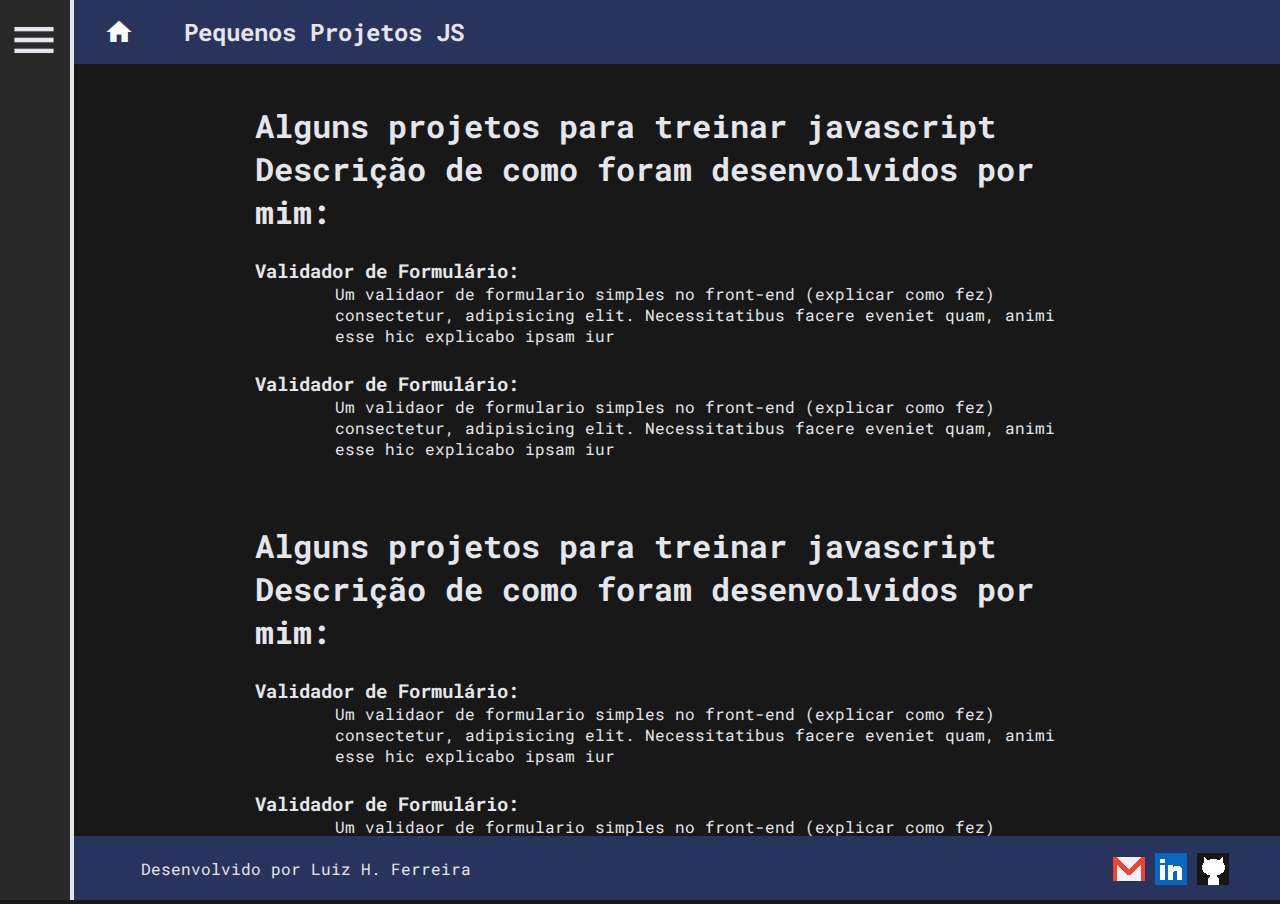
<file: index.html>
<!DOCTYPE html>
<html lang="pt-BR">
<head>
    <meta charset="UTF-8">
    <meta http-equiv="X-UA-Compatible" content="IE=edge">
    <meta name="viewport" content="width=device-width, initial-scale=1.0">

    <link rel="stylesheet" href="./assets/css/mainStyle.css">
    <link rel="stylesheet" href="./assets/css/nav.css">
    <link rel="stylesheet" href="./assets/css/footer.css">
    <link href="https://fonts.googleapis.com/icon?family=Material+Icons" rel="stylesheet">
    <title>Pequenos Projetos JS</title>
</head>
<body>

    <nav></nav>

    <main>
        <header></header>

        <section>
            <h1>Alguns projetos para treinar javascript Descrição de como foram desenvolvidos por mim:</h1>

            <div class="text-container">
                <h3>Validador de Formulário:</h3>
                <p>Um validaor de formulario simples no front-end  (explicar como fez) 
                    consectetur, adipisicing elit. Necessitatibus facere eveniet quam, 
                    animi esse hic explicabo ipsam iur</p>
            </div>

            <div class="text-container">
                <h3>Validador de Formulário:</h3>
                <p>Um validaor de formulario simples no front-end  (explicar como fez) 
                    consectetur, adipisicing elit. Necessitatibus facere eveniet quam, 
                    animi esse hic explicabo ipsam iur</p>
            </div>
        </section>

        <section>
            <h1>Alguns projetos para treinar javascript Descrição de como foram desenvolvidos por mim:</h1>

            <div class="text-container">
                <h3>Validador de Formulário:</h3>
                <p>Um validaor de formulario simples no front-end  (explicar como fez) 
                    consectetur, adipisicing elit. Necessitatibus facere eveniet quam, 
                    animi esse hic explicabo ipsam iur</p>
            </div>

            <div class="text-container">
                <h3>Validador de Formulário:</h3>
                <p>Um validaor de formulario simples no front-end  (explicar como fez) 
                    consectetur, adipisicing elit. Necessitatibus facere eveniet quam, 
                    animi esse hic explicabo ipsam iur</p>
            </div>
        </section>

        <!-- <section>
            <h1>Alguns projetos para treinar javascript Descrição de como foram desenvolvidos por mim:</h1>

            <div class="text-container">
                <h3>Validador de Formulário:</h3>
                <p>Um validaor de formulario simples no front-end  (explicar como fez) 
                    consectetur, adipisicing elit. Necessitatibus facere eveniet quam, 
                    animi esse hic explicabo ipsam iur</p>
            </div>

            <div class="text-container">
                <h3>Validador de Formulário:</h3>
                <p>Um validaor de formulario simples no front-end  (explicar como fez) 
                    consectetur, adipisicing elit. Necessitatibus facere eveniet quam, 
                    animi esse hic explicabo ipsam iur</p>
            </div>
        </section> -->       

        <footer></footer>
    </main>
    
    <script type="module" src="./assets/js/main.js"></script>

</body>
</html>
</file>
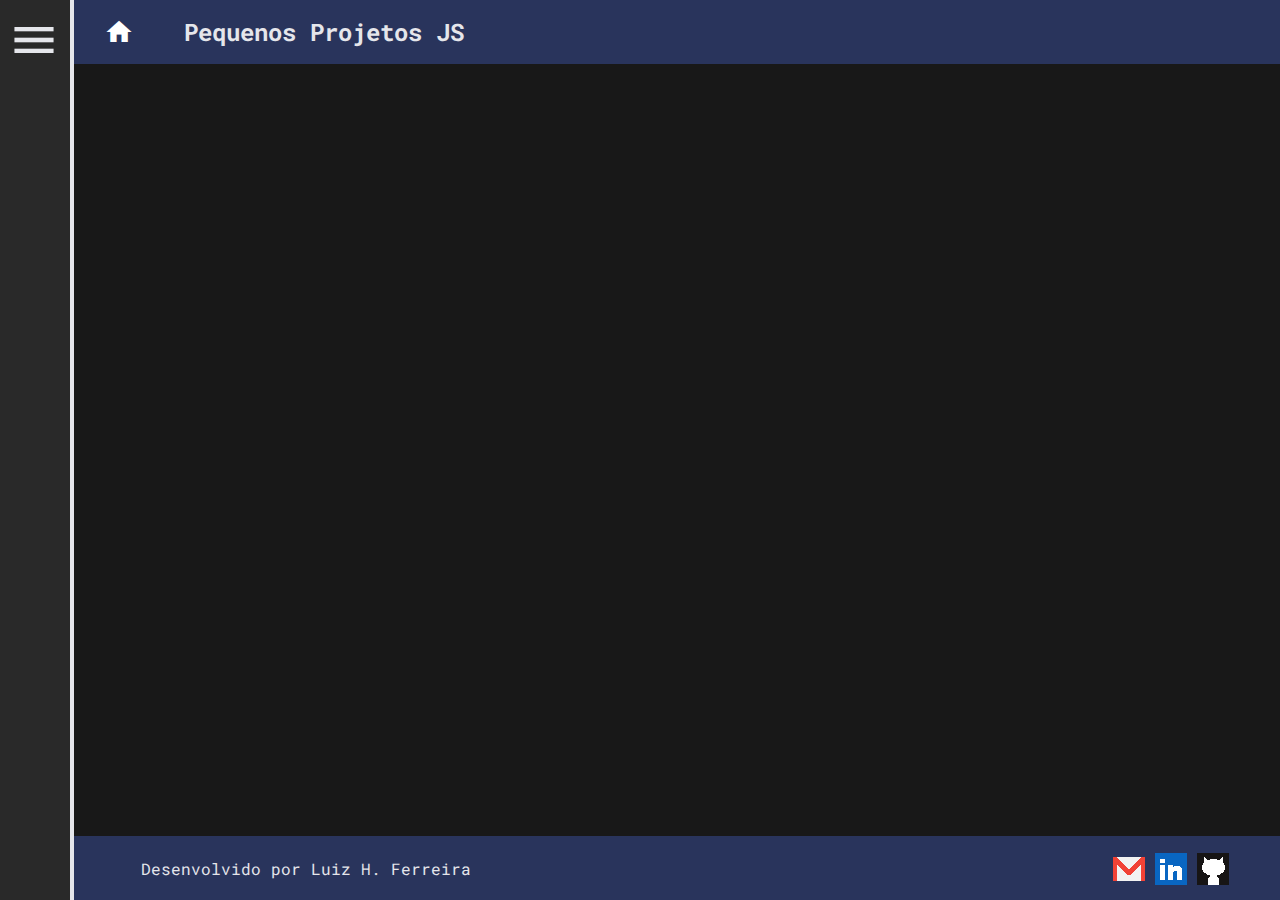
<file: pages/calculadoraDeIMC.html>
<!DOCTYPE html>
<html lang="pt-BR">
<head>
    <meta charset="UTF-8">
    <meta http-equiv="X-UA-Compatible" content="IE=edge">
    <meta name="viewport" content="width=device-width, initial-scale=1.0">

    <link rel="stylesheet" href="../assets/css/mainStyle.css">
    <link rel="stylesheet" href="../assets/css/nav.css">
    <link rel="stylesheet" href="../assets/css/footer.css">
    <link href="https://fonts.googleapis.com/icon?family=Material+Icons" rel="stylesheet">
    <title>Calculadora de IMC</title>
</head>
<body>

    <nav></nav>

    <main>
        <header></header>


        <footer></footer>
    </main>
    
    <script type="module" src="../assets/js/main.js"></script>

</body>
</html>
</file>
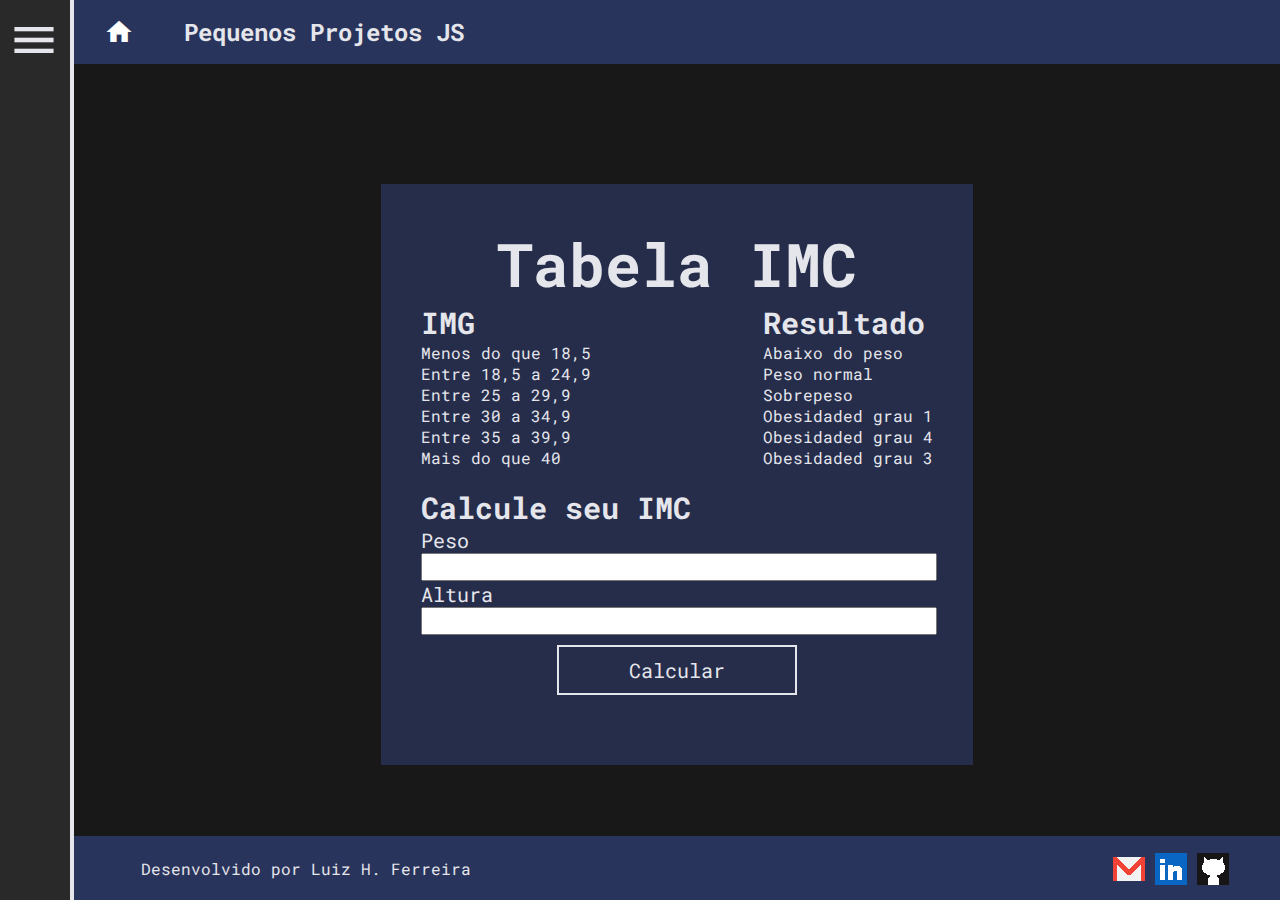
<file: pages/calculadoraIMC.html>
<!DOCTYPE html>
<html lang="pt-BR">

<head>
    <meta charset="UTF-8">
    <meta http-equiv="X-UA-Compatible" content="IE=edge">
    <meta name="viewport" content="width=device-width, initial-scale=1.0">

    <link rel="stylesheet" href="../assets/css/mainStyle.css">
    <link rel="stylesheet" href="../assets/css/nav.css">
    <link rel="stylesheet" href="../assets/css/footer.css">

    <link rel="stylesheet" href="../assets/css/calculadoraIMG.css">

    <link href="https://fonts.googleapis.com/icon?family=Material+Icons" rel="stylesheet">
    <title>Calculadora de IMC</title>
</head>

<body>

    <nav></nav>

    <main>
        <header></header>

        <div class="main-container">

            <h1>Tabela IMC</h1>
            <div class="table">
                <ul>
                    <li>
                        <h2>IMG</h2>
                    </li>
                    <li>Menos do que 18,5</li>
                    <li>Entre 18,5 a 24,9</li>
                    <li>Entre 25 a 29,9</li>
                    <li>Entre 30 a 34,9</li>
                    <li>Entre 35 a 39,9</li>
                    <li>Mais do que 40</li>
                </ul>

                <ul>
                    <li>
                        <h2>Resultado</h2>
                    </li>
                    <li>Abaixo do peso</li>
                    <li>Peso normal</li>
                    <li>Sobrepeso</li>
                    <li>Obesidaded grau 1</li>
                    <li>Obesidaded grau 4</li>
                    <li>Obesidaded grau 3</li>
                </ul>
            </div>
            <h2>Calcule seu IMC</h2>

            <div class="input-container">
                <label for="input-1">Peso</label>
                <input type="text" id="peso">
                <label for="input-2">Altura</label>
                <input type="text" id="altura" onkeyup="formatarAltura(this)">

                <div class="btn-container">
                    <button class="main-btn" onclick="calcular()">Calcular</button>
                </div>
            </div>

            <p class="resultado"></p>
        </div>

        <footer></footer>
    </main>

    <script type="module" src="../assets/js/main.js"></script>
    <script src="../assets/js/calculadoraIMG.js"></script>

</body>

</html>
</file>
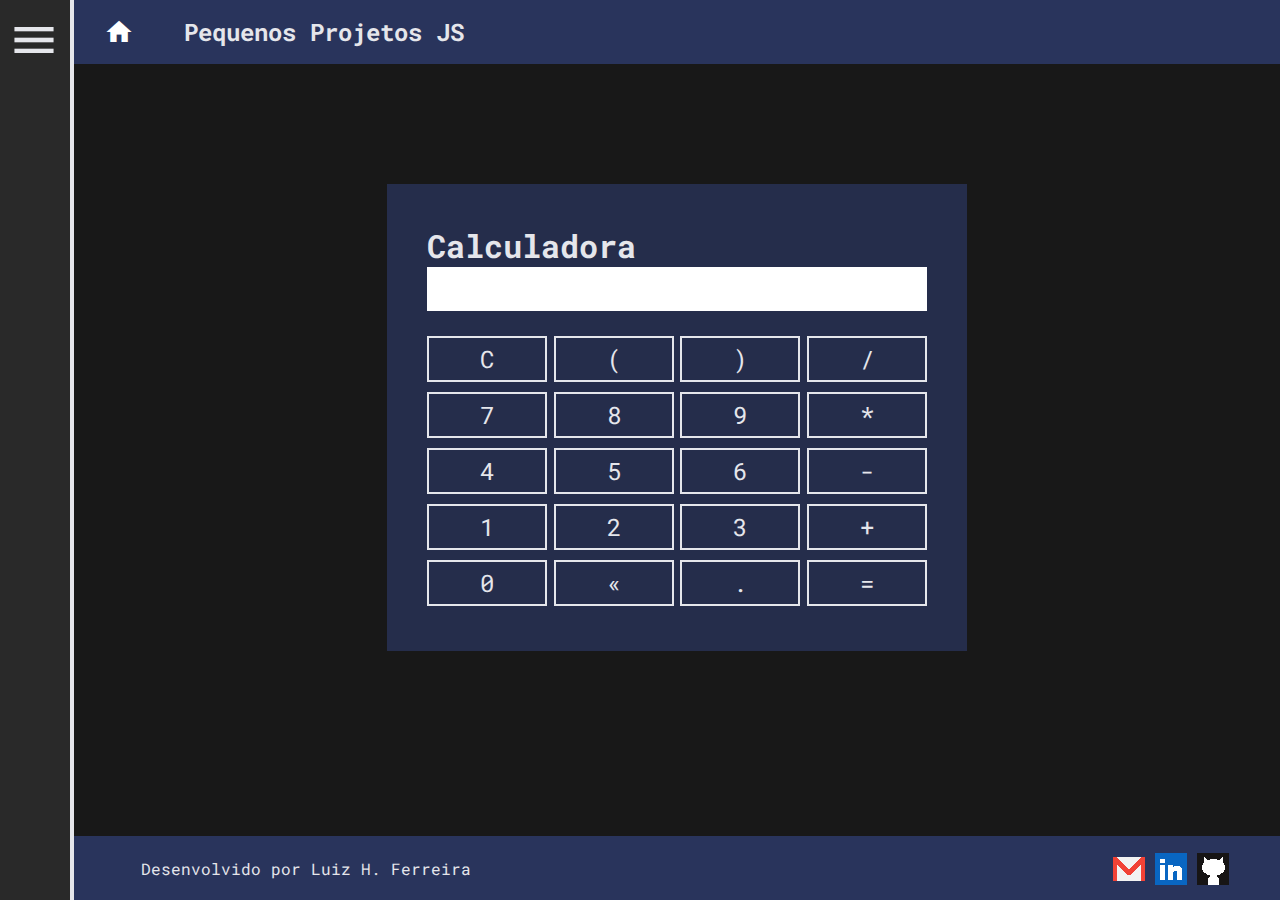
<file: pages/calculadoraSimple.html>
<!DOCTYPE html>
<html lang="pt-BR">

<head>
    <meta charset="UTF-8">
    <meta http-equiv="X-UA-Compatible" content="IE=edge">
    <meta name="viewport" content="width=device-width, initial-scale=1.0">

    <link rel="stylesheet" href="../assets/css/mainStyle.css">
    <link rel="stylesheet" href="../assets/css/nav.css">
    <link rel="stylesheet" href="../assets/css/footer.css">

    <link rel="stylesheet" href="../assets/css/calculator.css">

    <link href="https://fonts.googleapis.com/icon?family=Material+Icons" rel="stylesheet">
    <title>Calculadora Simple</title>

</head>

<body>

    <nav></nav>

    <main>
        <header></header>

        <div class="main-container">
            <h1>Calculadora</h1>

            <input type="text" readonly="true">

            <div class="btn-container">
                <button class="main-btn btn-clear"> C </button>
                <button class="main-btn btn-num"> ( </button>
                <button class="main-btn btn-num"> ) </button>
                <button class="main-btn btn-num"> / </button>
            </div>

            <div class="btn-container">
                <button class="main-btn btn-num"> 7 </button>
                <button class="main-btn btn-num"> 8 </button>
                <button class="main-btn btn-num"> 9 </button>
                <button class="main-btn btn-num"> * </button>
            </div>

            <div class="btn-container">
                <button class="main-btn btn-num"> 4 </button>
                <button class="main-btn btn-num"> 5 </button>
                <button class="main-btn btn-num"> 6 </button>
                <button class="main-btn btn-num"> - </button>
            </div>

            <div class="btn-container">
                <button class="main-btn btn-num"> 1 </button>
                <button class="main-btn btn-num"> 2 </button>
                <button class="main-btn btn-num"> 3 </button>
                <button class="main-btn btn-num"> + </button>
            </div>

            <div class="btn-container">
                <button class="main-btn btn-num"> 0 </button>
                <button class="main-btn btn-del">&laquo</button>
                <button class="main-btn btn-num"> . </button>
                <button class="main-btn btn-resol"> = </button>
            </div>

        </div>

        <footer></footer>
    </main>

    <script type="module" src="../assets/js/main.js"></script>
    <script src="../assets/js/calculadora.js"></script>

</body>

</html>
</file>
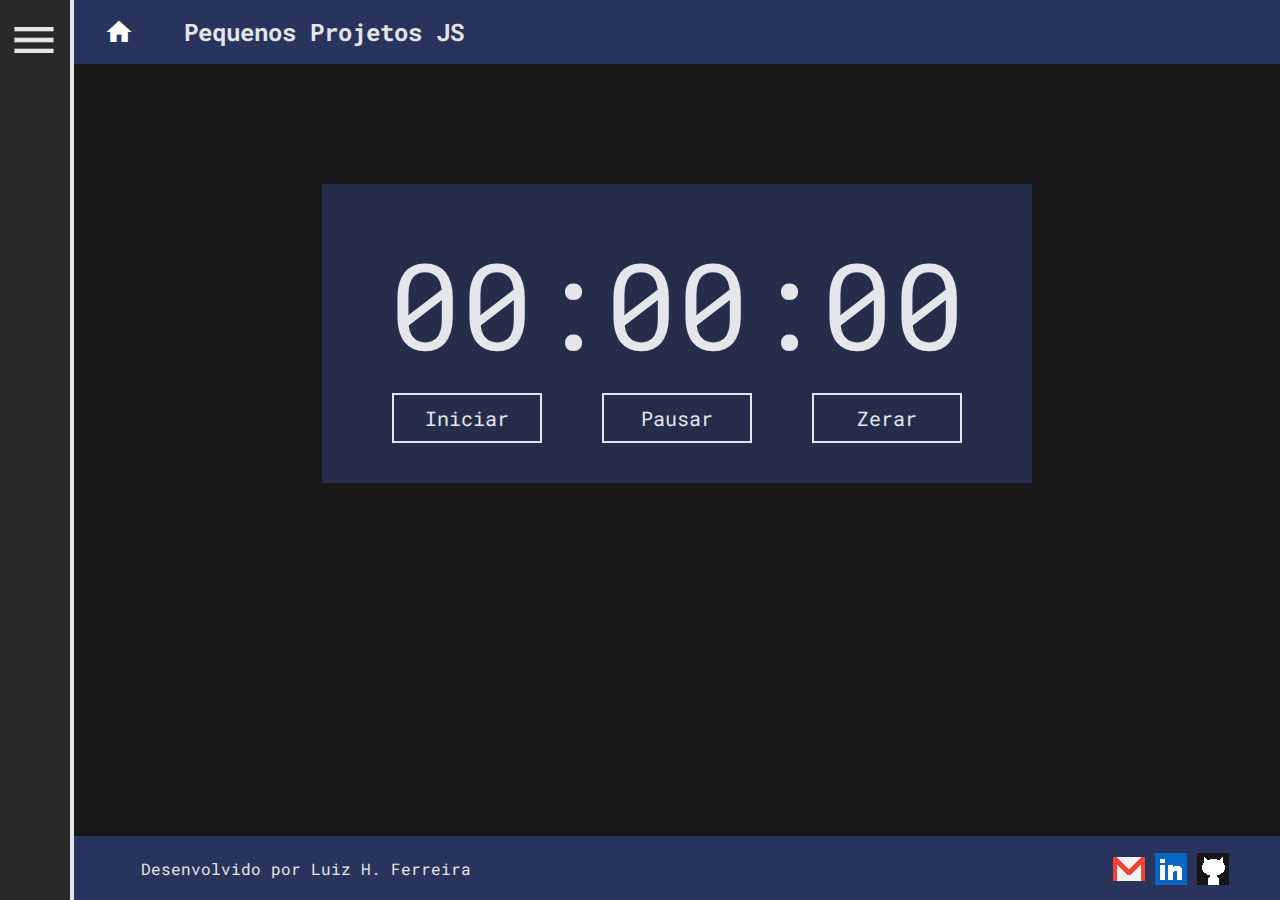
<file: pages/cronometro.html>
<!DOCTYPE html>
<html lang="pt-BR">
<head>
    <meta charset="UTF-8">
    <meta http-equiv="X-UA-Compatible" content="IE=edge">
    <meta name="viewport" content="width=device-width, initial-scale=1.0">

    <link rel="stylesheet" href="../assets/css/mainStyle.css">
    <link rel="stylesheet" href="../assets/css/nav.css">
    <link rel="stylesheet" href="../assets/css/footer.css">

    <link rel="stylesheet" href="../assets/css/cronometro.css">

    <link href="https://fonts.googleapis.com/icon?family=Material+Icons" rel="stylesheet">
    <title>Cronômetro</title>
</head>
<body>

    <nav></nav>

    <main>
        <header></header>

        <div class="main-container">

            <div class="timer"> 
                <p>00:00:00</p>
            </div>

            <div class="btn-container">
                <button class="main-btn" >Iniciar</button>
                <button class="main-btn" >Pausar</button>
                <button class="main-btn" >Zerar</button>
            </div>
        </div>

        <footer></footer>
    </main>
    
    <script type="module" src="../assets/js/main.js"></script>
    <script src="../assets/js/cronometro.js"></script>

</body>
</html>
</file>
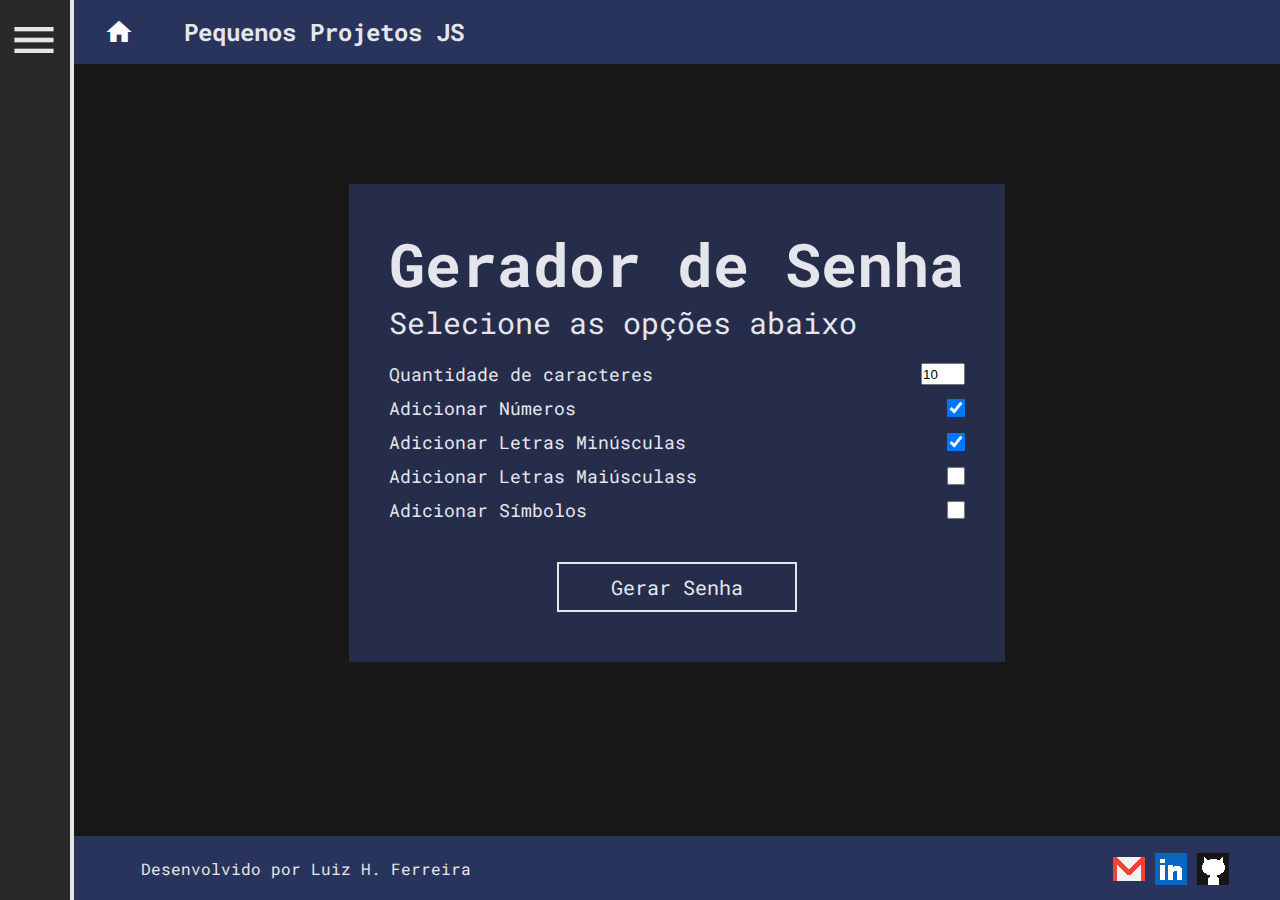
<file: pages/geradorSenha.html>
<!DOCTYPE html>
<html lang="pt-BR">
<head>
    <meta charset="UTF-8">
    <meta http-equiv="X-UA-Compatible" content="IE=edge">
    <meta name="viewport" content="width=device-width, initial-scale=1.0">

    <link rel="stylesheet" href="../assets/css/mainStyle.css">
    <link rel="stylesheet" href="../assets/css/nav.css">
    <link rel="stylesheet" href="../assets/css/footer.css">

    <link rel="stylesheet" href="../assets/css/geradorSenha.css">

    <link href="https://fonts.googleapis.com/icon?family=Material+Icons" rel="stylesheet">
    <title>Gerador de Senha</title>
</head>
<body>

    <nav></nav>

    <main>
        <header></header>

        <dic class="main-container">
            <h1>Gerador de Senha</h1>
            <p>Selecione as opções abaixo</p>
            
            <div class="input-container">
                <div class="text-input-container">
                    <p>Quantidade de caracteres</p> 
                    <input type="number" id="NumCharacter" value="10">
                </div>

                <div class="text-input-container">
                    <p>Adicionar Números</p>
                    <input type="checkbox" id="chk-num" checked>
                </div>

                <div class="text-input-container">
                    <p>Adicionar Letras Minúsculas</p>
                    <input type="checkbox" id="chk-min" checked>
                </div>

                <div class="text-input-container">
                    <p>Adicionar Letras Maiúsculass</p>
                    <input type="checkbox" id="chk-mai">
                </div>

                <div class="text-input-container">
                    <p>Adicionar Símbolos</p>
                    <input type="checkbox" id="chk-sym">
                </div>

                <div class="password-container">
                    <input class="password" readonly="true">
                    <i class="material-icons btn-icon" onclick="btnCopy()" title="Copiar Senha">content_copy</i>
                </div>

                <div class="btn-container">
                    <button class="main-btn" id="new-password" >Gerar Senha</button>
                </div>

            </div>
        </dic>

        <footer></footer>
    </main>
    
    <script type="module" src="../assets/js/main.js"></script>
    <script src="../assets/js/geradorSenha.js"></script>

</body>
</html>
</file>
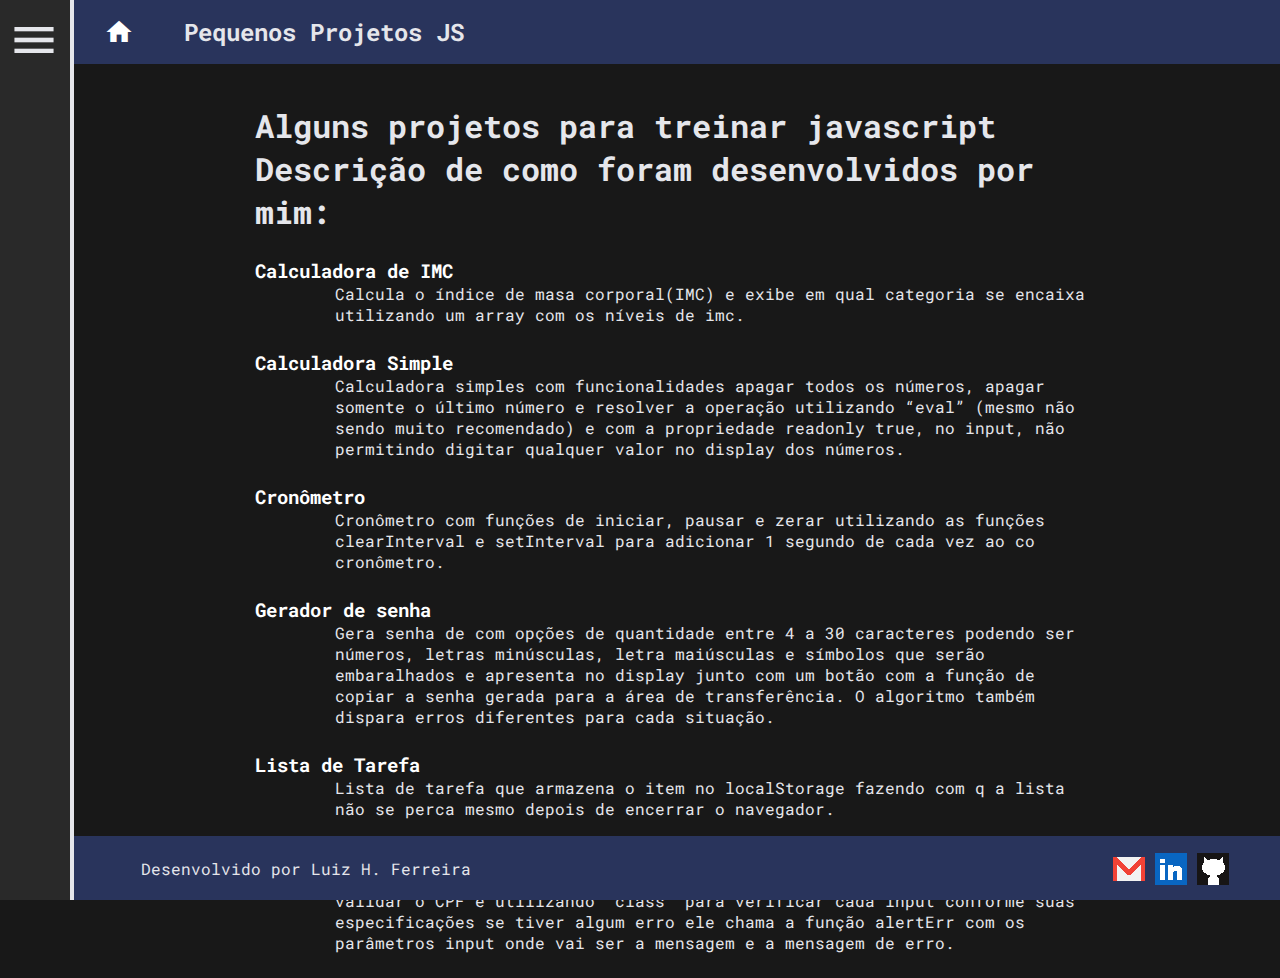
<file: pages/home.html>
<!DOCTYPE html>
<html lang="pt-BR">
<head>
    <meta charset="UTF-8">
    <meta http-equiv="X-UA-Compatible" content="IE=edge">
    <meta name="viewport" content="width=device-width, initial-scale=1.0">

    <link rel="stylesheet" href="../assets/css/mainStyle.css">
    <link rel="stylesheet" href="../assets/css/nav.css">
    <link rel="stylesheet" href="../assets/css/footer.css">
    <link href="https://fonts.googleapis.com/icon?family=Material+Icons" rel="stylesheet">
    <title>Pequenos Projetos JS</title>

    <style>
        a:hover{
            font-style: italic;
            text-decoration: underline;
        }
    </style>
</head>

<body>

    <nav></nav>

    <main>

        <header></header>

        <section>
            <h1>Alguns projetos para treinar javascript Descrição de como foram desenvolvidos por mim:</h1>

            <div class="text-container">
                <a href="./calculadoraIMC.html"><h3>Calculadora de IMC</h3></a>
                <p>Calcula o índice de masa corporal(IMC) e exibe em qual categoria se encaixa utilizando um array com os níveis de imc.</p>
            </div>

            <div class="text-container">
                <a href="./calculadoraSimple.html"><h3>Calculadora Simple</h3></a>
                <p>Calculadora simples com funcionalidades apagar todos os números, apagar somente o último número 
                    e resolver a operação utilizando “eval” (mesmo não sendo muito recomendado) e com a propriedade 
                    readonly true, no input, não permitindo digitar qualquer valor no display dos números.</p>
            </div>
        
            <div class="text-container">
                <a href="./cronometro.html"><h3>Cronômetro</h3></a>         
                <p>Cronômetro com funções de iniciar, pausar e zerar utilizando as funções clearInterval
                    e setInterval para adicionar 1 segundo de cada vez ao co cronômetro.</p>
            </div>

            <div class="text-container">
                <a href="./geradorSenha.html"><h3>Gerador de senha</h3></a>               
                <p>Gera senha de com opções de quantidade entre 4 a 30 caracteres podendo ser números, 
                    letras minúsculas, letra maiúsculas e símbolos que serão embaralhados e apresenta no
                    display junto com um botão com a função de copiar a senha gerada para a área de transferência.
                    O algoritmo também dispara erros diferentes para cada situação.</p>
            </div>

            <div class="text-container">
                <a href="./listaTarefa.html"><h3>Lista de Tarefa</h3></a>              
                <p>Lista de tarefa que armazena o item no localStorage fazendo com q a lista não se perca mesmo depois de encerrar o navegador.</p>
            </div>

            <div class="text-container">
                <a href="./validandoFormulario.html"><h3>Validador de Formulário:</h3></a>
                <p>Um validador de formulário simples no front-end utilizando um algoritmo para validar o CPF e 
                    utilizando “class” para verificar cada input conforme suas especificações se tiver algum erro 
                    ele chama a função alertErr com os parâmetros input onde vai ser a mensagem e a mensagem de erro.</p>
            </div>
        </section>

        <footer></footer>
    </main>
    
    <script type="module" src="../assets/js/main.js"></script>

</body>
</html>
</file>
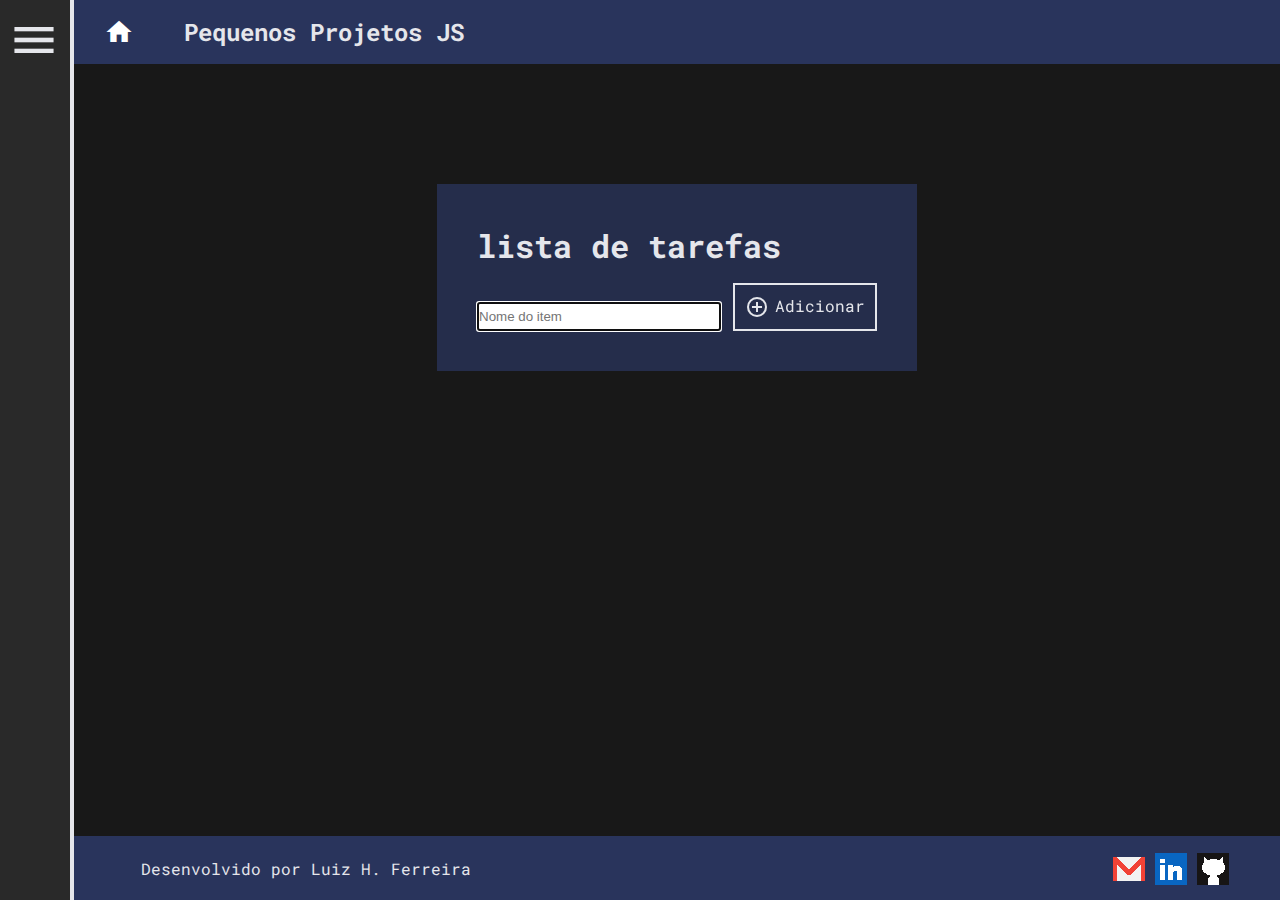
<file: pages/listaTarefa.html>
<!DOCTYPE html>
<html lang="pt-BR">
<head>
    <meta charset="UTF-8">
    <meta http-equiv="X-UA-Compatible" content="IE=edge">
    <meta name="viewport" content="width=device-width, initial-scale=1.0">

    <link rel="stylesheet" href="../assets/css/mainStyle.css">
    <link rel="stylesheet" href="../assets/css/nav.css">
    <link rel="stylesheet" href="../assets/css/footer.css">

    <link rel="stylesheet" href="../assets/css/listaTarefa.css">

    <link href="https://fonts.googleapis.com/icon?family=Material+Icons" rel="stylesheet">
    <title>Lista de Tarefas</title>
</head>
<body>

    <nav></nav>

    <main>
        <header></header>

        <div class="main-container">
            <h1>lista de tarefas</h1>

            <div class="input-container">
                <input type="text"  placeholder="Nome do item" autofocus>
                <button class="main-btn" id="btn-add"><i class="material-icons">add_circle_outline</i>Adicionar</button>
            </div>

        </div>

        <div class="list-item main-container">

        </div>
        
        

        <footer></footer>
    </main>
    
    <script type="module" src="../assets/js/main.js"></script>
    <script src="../assets/js/listaTarefa.js"></script>

</body>
</html>
</file>
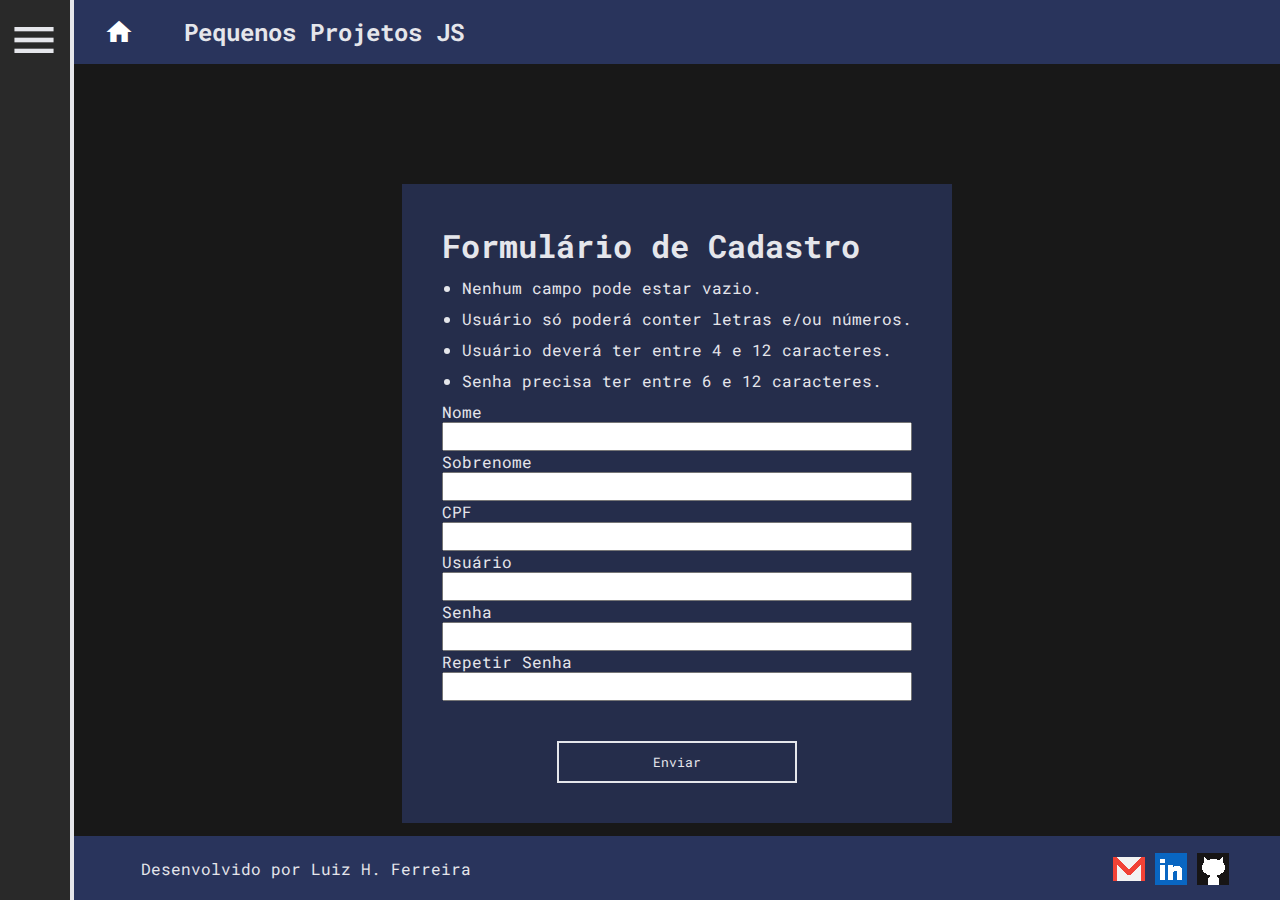
<file: pages/validandoFormulario.html>
<!DOCTYPE html>
<html lang="pt-BR">
<head>
    <meta charset="UTF-8">
    <meta http-equiv="X-UA-Compatible" content="IE=edge">
    <meta name="viewport" content="width=device-width, initial-scale=1.0">

    <link rel="stylesheet" href="../assets/css/mainStyle.css">
    <link rel="stylesheet" href="../assets/css/nav.css">
    <link rel="stylesheet" href="../assets/css/footer.css">

    <link rel="stylesheet" href="../assets/css/validandoFormulario.css">

    <link href="https://fonts.googleapis.com/icon?family=Material+Icons" rel="stylesheet">
    <title>Formulario</title>
</head>
<body>

    <nav></nav>

    <main>
        <header></header>

        <div class="main-container">
            <h1>Formulário de Cadastro</h1>

            <ul>
                <li>Nenhum campo pode estar vazio.</li>
                <li>Usuário só poderá conter letras e/ou números.</li>
                <li>Usuário deverá ter entre 4 e 12 caracteres.</li>
                <li>Senha precisa ter entre 6 e 12 caracteres.</li>
            </ul>

            <form action="/" method="POST" class='form' autocomplete="off">
                <label>Nome</label>
                <input type="text" class="nome">
                <label>Sobrenome</label>
                <input type="text" class="sobrenome">
                <label>CPF</label>
                <input type="text" class="cpf">
                <label>Usuário</label>
                <input type="text" class="user">
                <label>Senha</label>
                <input type="password" class="password">
                <label>Repetir Senha</label>
                <input type="password" class="confirm-password">

                <div class="btn-container">
                    <button type="submit" class="main-btn">Enviar</button>
                </div>
            </form>

        </div>

        <footer></footer>
    </main>
    
    <script type="module" src="../assets/js/main.js"></script>
    <script type='module' src="../assets/js/validandoFormulario.js"></script>

</body>
</html>
</file>
<file: assets/css/mainStyle.css>
@import url('https://fonts.googleapis.com/css2?family=Roboto+Mono&display=swap');
*{
    margin: 0;
    padding: 0;
}

body{
    background-color: #181818;
    display: flex;
    color: #E5E6EB;
    font-family: 'Roboto Mono', monospace;
}

main{
    margin-left: 74px;
    width: 100%;
    align-items: center;
}

header{
    background-color: #29345C;
    width: 100%;
    display: flex;
    justify-content: center;
}

.header-container{
    display: flex;
    align-items: center;
    padding: 16px;
    width: 95%;
}

section{
    margin-top: 40px;
    width: 70%;
}

.header-container a{
    font-size: 30px;
    margin-right: 50px;
}

.header-container h1{
    margin: 40px 0;
}

.text-container{
    margin: 25px 0;
}

.text-container p{
    margin-left: 80px;
}

a{
    text-decoration: none;
    color: #fff;
}

li{
    list-style: none;
}

.main-btn{
    color: #E5E6EB;
    padding: 10px;
    text-decoration: none;
    border: 2px solid #E5E6EB;
    cursor: pointer;
    display: flex;
    justify-content: center;
    width: 240px;
    background-color: transparent;
    font-family: inherit;
    margin-top: 40px;
}

.main-btn:hover{
    background-color: #E5E6EB;
    color: #292929;
}

.main-container{
    background-color: #252D4B;
    padding: 40px;
    margin-top: 120px;
}

.btn-container{
    display: flex;
    justify-content: center;
}

.btn-icon{
    cursor: pointer;
    padding: 2px;
}

.btn-icon:hover{
    background-color: #eaeaea;
    border-radius: 6px;
    color: #252D4B;
}
</file>
<file: assets/css/nav.css>
main,
.menu-container{
    display: flex;
    flex-direction: column;
    transition: 0.4s margin-left linear;
}

.menu-container{
    position: fixed;
    background-color: #292929;
    height: 100vh;
    width: 420px;
    border-right: 4px solid #E5E6EB;
    z-index: 1;
}

.btn-menu{
    margin-right: 10px;
    height: 80px;
    display: flex;
    align-items: center;
    justify-content: flex-end;
}

.btn-menu i {
    cursor: pointer;
    font-size: 52px;
} 

.nav-menu{
    display: flex;
    justify-content: center;
}

.closed-menu{
    margin-left: -350px;
}
</file>
<file: assets/css/footer.css>
footer{
    background-color: #29345C;
    width: 100%;
    text-align: justify;
    display: flex;
    justify-content: flex-end;
    position: absolute;
    bottom: 0;
    left: 0;
    margin-top: 10px;
}

.footer-conteiner{
    margin-right: 4vw;
    padding: 17px 0;
    display: flex;
    justify-content: space-between;
    align-items: center;
    width: 85%;
    transition: 0.4s margin-left linear;
}

.social-container{
    height: 30px;
}

footer img{
    cursor: pointer;
}

footer img:hover{
    filter: brightness(1.5);
}
</file>
<file: assets/css/calculadoraIMG.css>
.main-container h1 {
    font-size: 60px;
    text-align: center;
}

.main-container h2{
    font-size: 30px;
}

.table {
    display: flex;
    justify-content: space-between;
}

.table ul {
    margin-bottom: 20px;
}

.input-container label{
    margin-top: 10px;
    font-size: 20px;
}

.input-container input{
    width: 100%;
    height: 24px;
}

.btn-container button{
    margin-top: 10px;
    font-size: 20px;
}

.resultado{
    margin: 10px;
    text-align: center;
    padding: 5px 10px;
}
</file>
<file: assets/css/calculator.css>
.main-container input{
    width: 100%;
    border: none;
    height: 44px;
    min-width: 500px;
    margin-bottom: 20px;
    font-size: 36px;
    outline: none;
    text-align: right;
}

.btn-container{
    width: 100%;
    display: flex;
    justify-content: space-between;
}

.btn-container button{
    margin: 5px 0px;
    width: 120px;
    font-size: 24px;
    padding: 5px;
}
</file>
<file: assets/css/cronometro.css>
.main-container h1{
    font-size: 60px;
}

.timer p{
    font-size: 120px;
    text-align: center;
}

.btn-container button{
    font-size: 20px;
    margin: 10px 30px 0;
    width: 150px;
}

.pause{
    animation: pause 0.9s infinite;
}

@keyframes pause {
    0% { opacity: 1}
    50% { opacity: 0.5}
    100% { opacity: 0}
}
</file>
<file: assets/css/geradorSenha.css>
.main-container h1{
    font-size: 60px;
}

.main-container p{
    font-size: 30px;
}

.password-container{
    margin-top: 15px;
    display: none;
    justify-content: space-between;
    align-items: center;
}

.password-container input{
    background-color: transparent;
    border: none;
    color: inherit;
    outline: none;
    width: 90%;
}

.password{
    font-size: 30px;
}

.input-container{
    padding: 10px 0;
}

.text-input-container{
    display: flex;
    justify-content: space-between;
    align-items: center;
    margin: 10px 0 0;
}

.text-input-container p{
    font-size: 18px;
}

.text-input-container input{
    width: 18px;
    height: 18px;
}

.btn-container button{
    font-size: 20px;
}

#NumCharacter{
    width: 40px;
}
</file>
<file: assets/css/listaTarefa.css>
.input-container{
    display: flex;
    justify-content: space-between;
    align-items: flex-end;
    width: 30vw;
    min-width: 400px;
    margin-top: 16px;
}

.input-container button{
    width: auto;
    margin: 0;
    font-size: 16px;
}

.input-container input{
    height: 25px;
    width: 60%;
}

.input-container i{
    margin-right: 6px;
}

.list-item{
    display: none;
    padding: 6px 40px;
    margin-top: 20px;
    width: 30vw;
    min-width: 400px;
}

.item{
    display: flex;
    justify-content: space-between;
    margin-top: 10px;
}
</file>
<file: assets/css/validandoFormulario.css>
.main-container ul {
    margin-left: 20px;
}

.main-container ul li{
    margin: 10px 0;
    list-style-type: disc;
}

.main-container form{
    display: flex;
    flex-direction: column;
}

form input{
    height: 25px;
    font-size: 100%;
}

form p{
    color: #D7102E;
}
</file>
